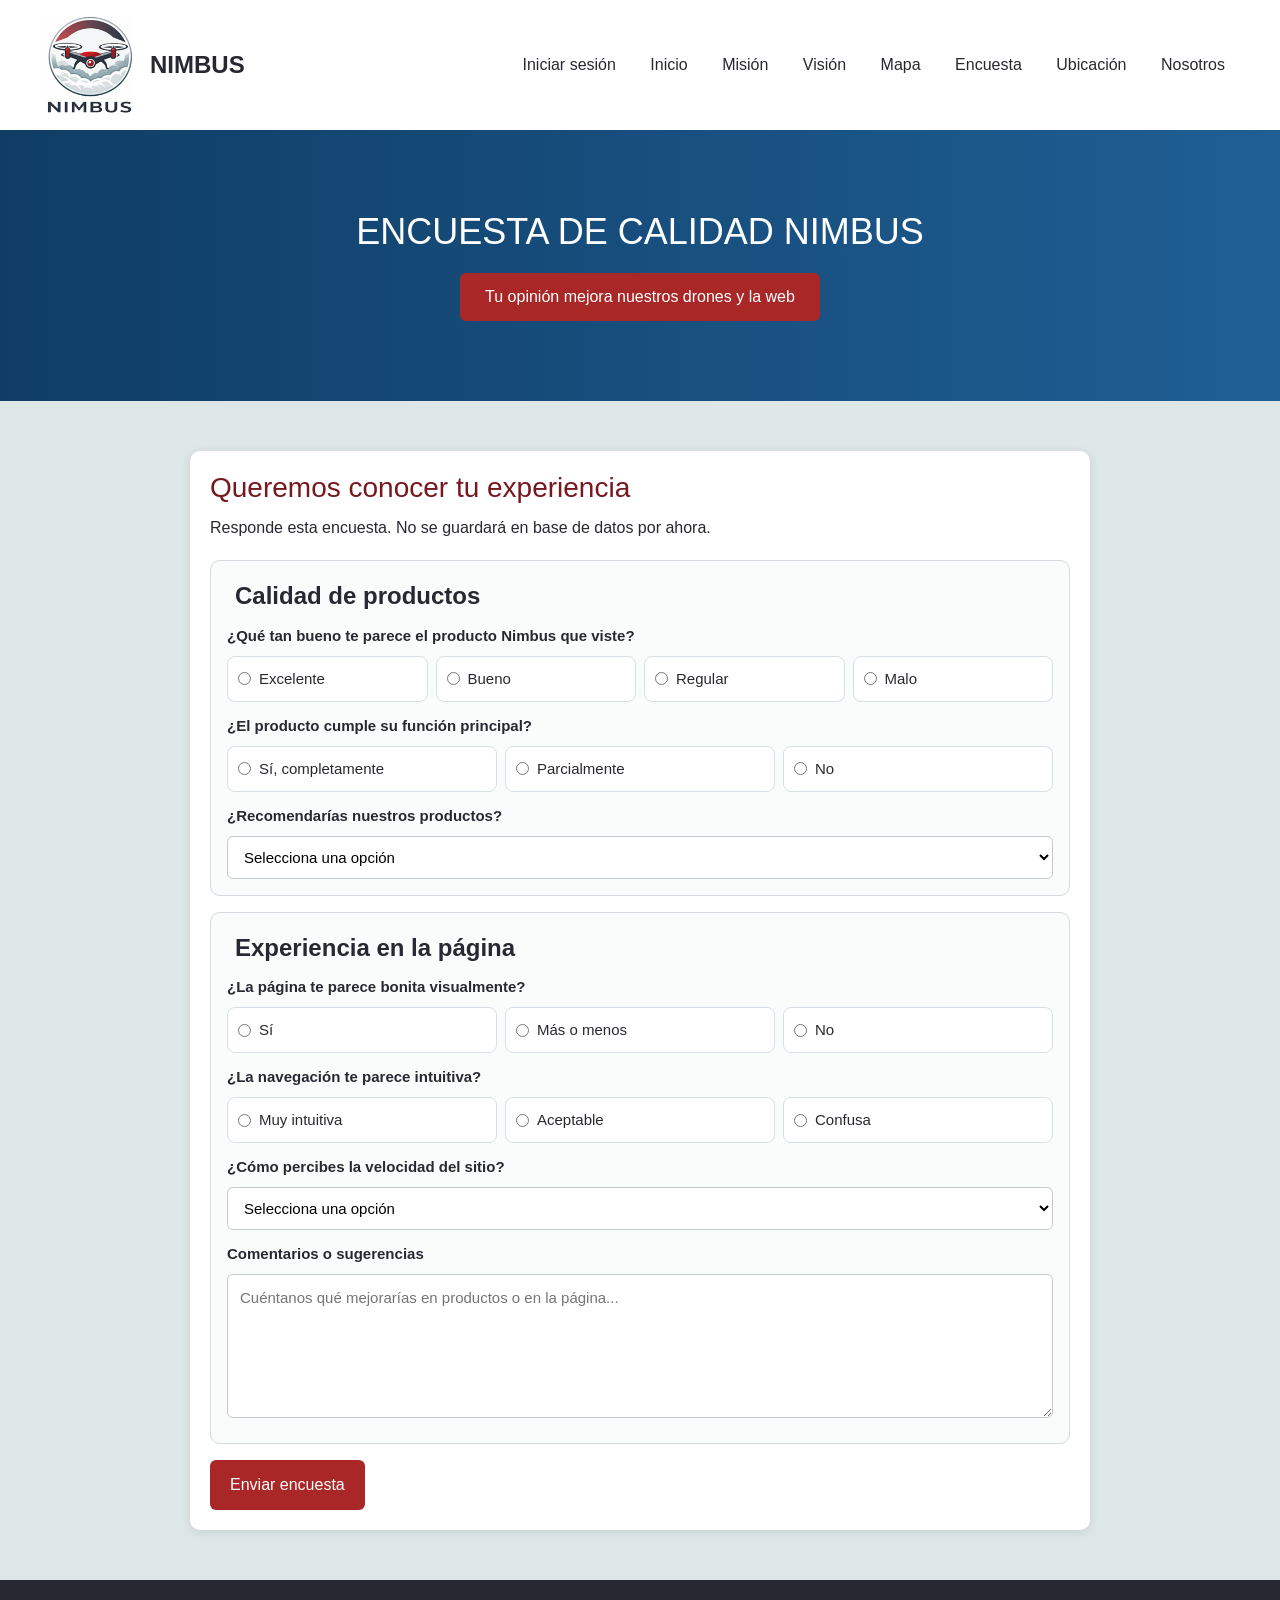
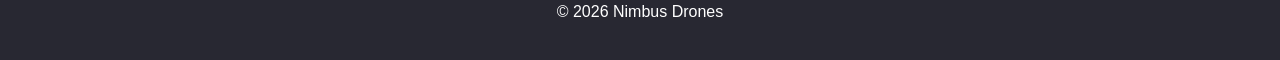
<file: encuesta.html>
<!DOCTYPE html>
<html lang="es">

<head>
<meta charset="UTF-8">
<meta name="viewport" content="width=device-width, initial-scale=1.0">

<title>Encuesta | Nimbus Drones</title>

<!-- Bootstrap CSS -->
<link href="https://cdn.jsdelivr.net/npm/bootstrap@5.3.0/dist/css/bootstrap.min.css" rel="stylesheet">

<!-- Conexión del CSS -->
<link rel="stylesheet" href="disenio.css">

</head>

<body>

<header>

<div class="logo">
    <img src="logo.png" alt="Nimbus Logo">
    <span>NIMBUS</span>
</div>

<nav>
<a href="index.html">Iniciar sesión</a>
<a href="inicio.html">Inicio</a>
<a href="mision.html">Misión</a>
<a href="vision.html">Visión</a>
<a href="mapa.html">Mapa</a>
<a href="encuesta.html">Encuesta</a>
<a href="ubicacion.html">Ubicación</a>
<a href="nosotros.html">Nosotros</a>
</nav>

</header>

<section class="hero">

<h1>ENCUESTA DE CALIDAD NIMBUS</h1>
<button type="button">Tu opinión mejora nuestros drones y la web</button>

</section>

<section class="survey-wrap content">
<h2>Queremos conocer tu experiencia</h2>
<p>Responde esta encuesta. No se guardará en base de datos por ahora.</p>

<form class="survey-form" action="#" method="post">
<fieldset>
<legend>Calidad de productos</legend>

<label>¿Qué tan bueno te parece el producto Nimbus que viste?</label>
<div class="survey-options">
<label><input type="radio" name="producto_bueno"> Excelente</label>
<label><input type="radio" name="producto_bueno"> Bueno</label>
<label><input type="radio" name="producto_bueno"> Regular</label>
<label><input type="radio" name="producto_bueno"> Malo</label>
</div>

<label>¿El producto cumple su función principal?</label>
<div class="survey-options">
<label><input type="radio" name="cumple_funcion"> Sí, completamente</label>
<label><input type="radio" name="cumple_funcion"> Parcialmente</label>
<label><input type="radio" name="cumple_funcion"> No</label>
</div>

<label for="recomendarias">¿Recomendarías nuestros productos?</label>
<select id="recomendarias" name="recomendarias">
<option value="">Selecciona una opción</option>
<option>Sí</option>
<option>No</option>
<option>Tal vez</option>
</select>
</fieldset>

<fieldset>
<legend>Experiencia en la página</legend>

<label>¿La página te parece bonita visualmente?</label>
<div class="survey-options">
<label><input type="radio" name="pagina_bonita"> Sí</label>
<label><input type="radio" name="pagina_bonita"> Más o menos</label>
<label><input type="radio" name="pagina_bonita"> No</label>
</div>

<label>¿La navegación te parece intuitiva?</label>
<div class="survey-options">
<label><input type="radio" name="pagina_intuitiva"> Muy intuitiva</label>
<label><input type="radio" name="pagina_intuitiva"> Aceptable</label>
<label><input type="radio" name="pagina_intuitiva"> Confusa</label>
</div>

<label for="velocidad">¿Cómo percibes la velocidad del sitio?</label>
<select id="velocidad" name="velocidad">
<option value="">Selecciona una opción</option>
<option>Muy rápida</option>
<option>Rápida</option>
<option>Normal</option>
<option>Lenta</option>
</select>

<label for="comentarios">Comentarios o sugerencias</label>
<textarea id="comentarios" name="comentarios" rows="5" placeholder="Cuéntanos qué mejorarías en productos o en la página..."></textarea>
</fieldset>

<button type="button" class="survey-submit">Enviar encuesta</button>
</form>
</section>


<footer>

<p>© 2026 Nimbus Drones</p>

</footer>

<!-- Bootstrap Bundle JS -->
<script src="https://cdn.jsdelivr.net/npm/bootstrap@5.3.0/dist/js/bootstrap.bundle.min.js"></script>

</body>
</html>
</file>
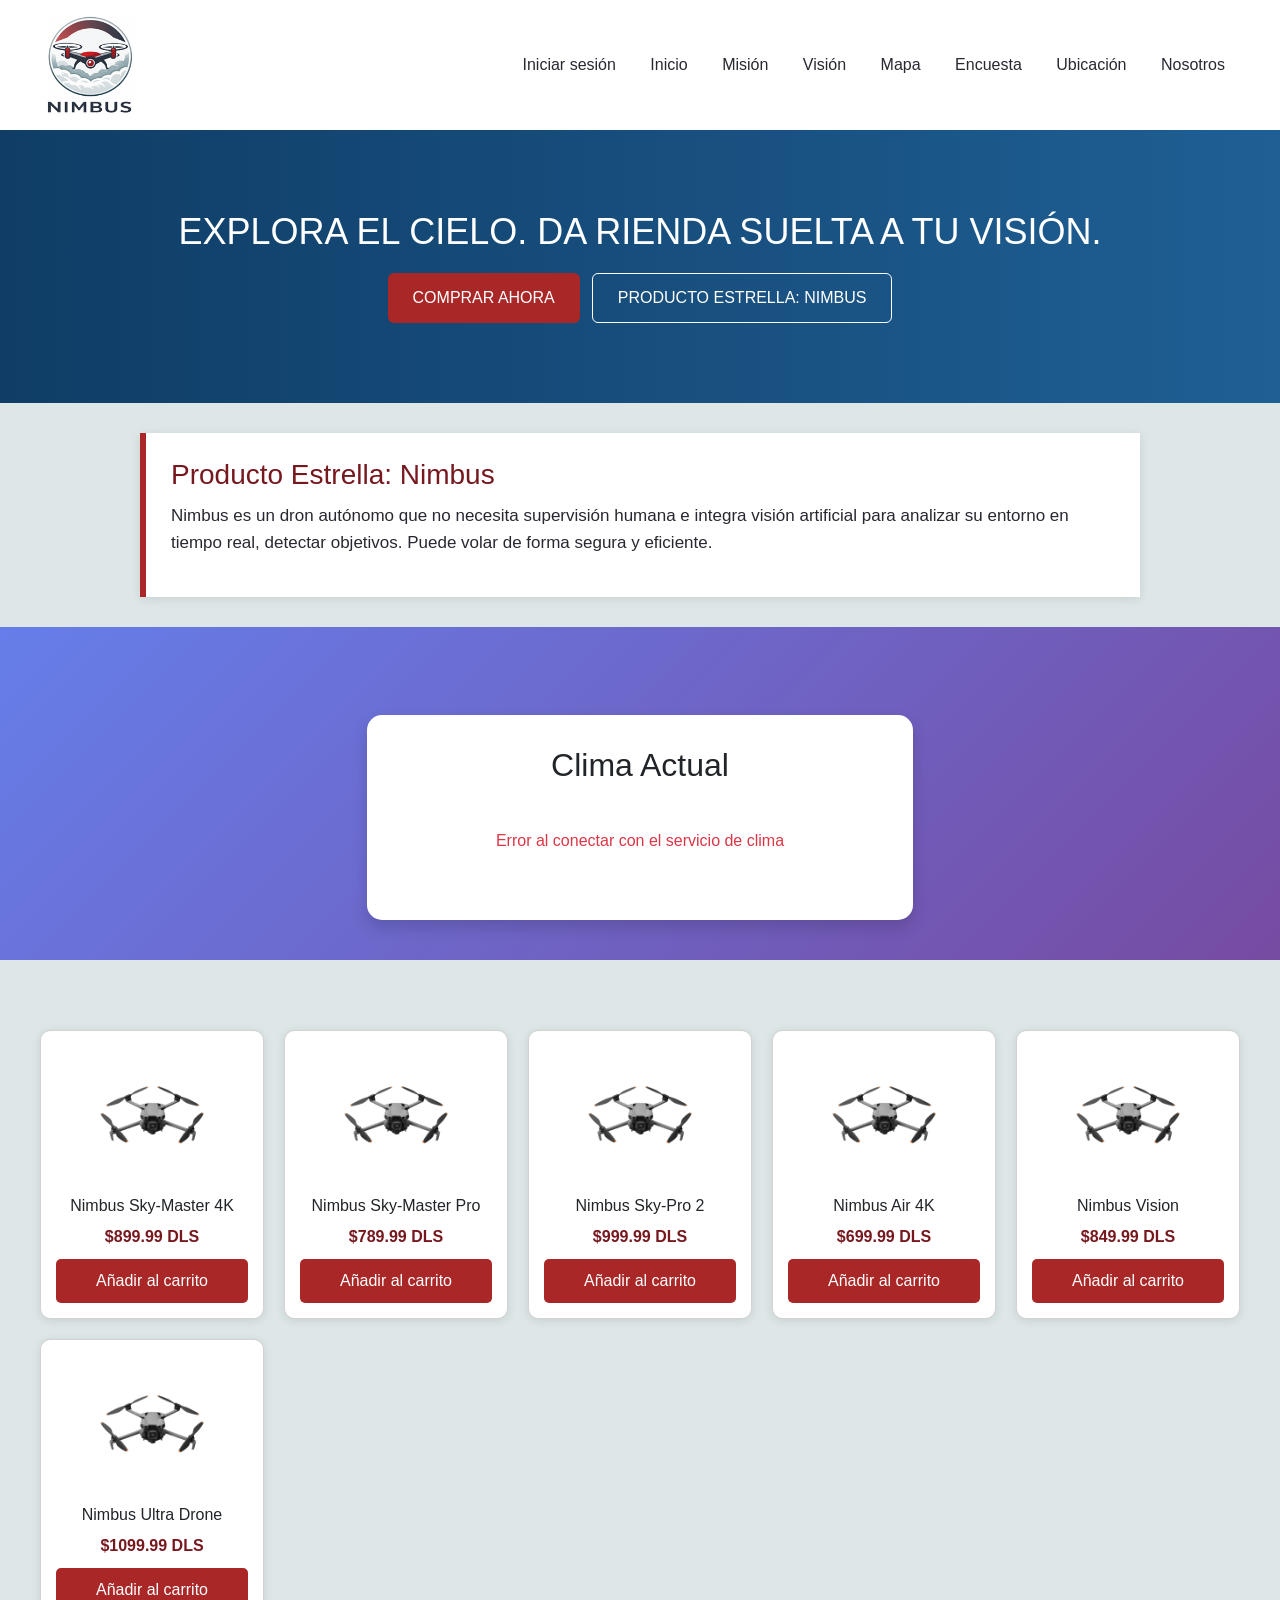
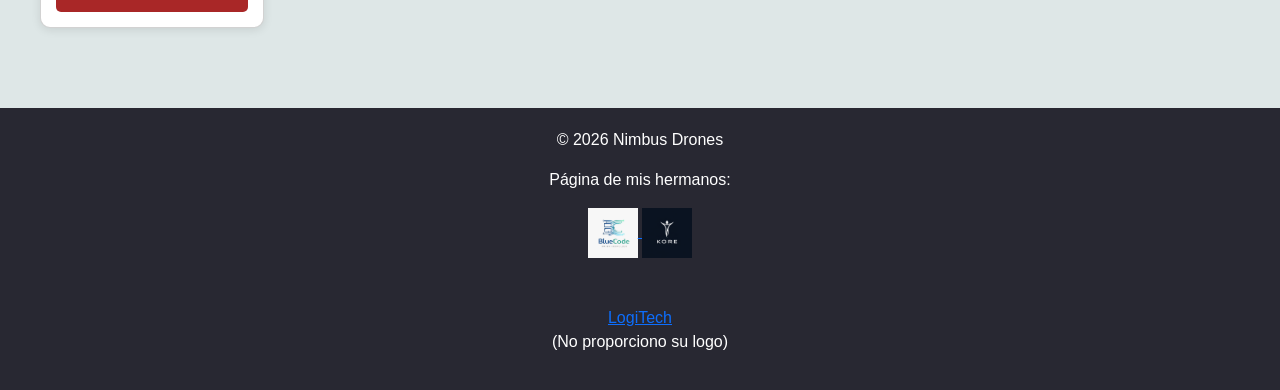
<file: inicio.html>
<!DOCTYPE html>
<html lang="es">

<head>
<meta charset="UTF-8">
<meta name="viewport" content="width=device-width, initial-scale=1.0">

<title>Nimbus Drones</title>

<!-- Bootstrap CSS -->
<link href="https://cdn.jsdelivr.net/npm/bootstrap@5.3.0/dist/css/bootstrap.min.css" rel="stylesheet">

<!-- Conexión del CSS -->
<link rel="stylesheet" href="disenio.css">

</head>

<body>

<header>

<div class="logo">
    <img src="logo.png" alt="Nimbus Logo">
</div>

<nav>
<a href="index.html">Iniciar sesión</a>
<a href="inicio.html">Inicio</a>
<a href="mision.html">Misión</a>
<a href="vision.html">Visión</a>
<a href="mapa.html">Mapa</a>
<a href="encuesta.html">Encuesta</a>
<a href="ubicacion.html">Ubicación</a>
<a href="nosotros.html">Nosotros</a>
</nav>

</header>


<section class="hero">

<h1>EXPLORA EL CIELO. DA RIENDA SUELTA A TU VISIÓN.</h1>
<div class="hero-actions">
<button>COMPRAR AHORA</button>
<a class="hero-btn-secondary" href="#producto-estrella">PRODUCTO ESTRELLA: NIMBUS</a>
</div>

</section>

<section class="featured-product" id="producto-estrella">
<h2>Producto Estrella: Nimbus</h2>
<p>
Nimbus es un dron autónomo que no necesita supervisión humana e integra visión artificial
para analizar su entorno en tiempo real, detectar objetivos. Puede volar de
forma segura y eficiente.
</p>
</section>

<!-- Sección de Clima con OpenWeatherMap API -->
<section class="weather-section">
<div class="container mt-5">
<div class="row">
<div class="col-md-6 mx-auto">
<div class="card weather-card shadow">
<div class="card-body text-center">
<h2 class="card-title mb-4">Clima Actual</h2>
<div id="weather-container" class="weather-info">
<p class="text-muted"><i class="spinner-border spinner-border-sm me-2"></i>Cargando información del clima...</p>
</div>
</div>
</div>
</div>
</div>
</div>
</section>


<section class="products">

<div class="card">
<img src="dron.png">
<h3>Nimbus Sky-Master 4K</h3>
<p class="price">$899.99 DLS</p>
<button>Añadir al carrito</button>
</div>

<div class="card">
<img src="dron.png">
<h3>Nimbus Sky-Master Pro</h3>
<p class="price">$789.99 DLS</p>
<button>Añadir al carrito</button>
</div>

<div class="card">
<img src="dron.png">
<h3>Nimbus Sky-Pro 2</h3>
<p class="price">$999.99 DLS</p>
<button>Añadir al carrito</button>
</div>

<div class="card">
<img src="dron.png">
<h3>Nimbus Air 4K</h3>
<p class="price">$699.99 DLS</p>
<button>Añadir al carrito</button>
</div>

<div class="card">
<img src="dron.png">
<h3>Nimbus Vision</h3>
<p class="price">$849.99 DLS</p>
<button>Añadir al carrito</button>
</div>

<div class="card">
<img src="dron.png">
<h3>Nimbus Ultra Drone</h3>
<p class="price">$1099.99 DLS</p>
<button>Añadir al carrito</button>
</div>

</section>


<footer>

<p>© 2026 Nimbus Drones</p>

<p>Página de mis hermanos: </p>
  
    <a href="https://web-five-sable-74.vercel.app/">
    <img src="Bluecode.png" alt="." width="50" height="50">
</a>

    <a href="https://kore-e33e5.web.app//">
    <img src="kore-drk.png" alt="." width="50" height="50">
</a>
<br><br><br>
    <a href="https://logitech-web-three.vercel.app/">LogiTech</a> <p>(No proporciono su logo)</p>

    
</footer>

<!-- Bootstrap Bundle JS -->
<script src="https://cdn.jsdelivr.net/npm/bootstrap@5.3.0/dist/js/bootstrap.bundle.min.js"></script>

<!-- Script para OpenWeatherMap API -->
<script>
const weatherContainer = document.getElementById('weather-container');
const apiKey = '5fd85e5f9d9e6ef638a100e68c40326d'; // Clave de demostración
const city = 'México'; // Ciudad por defecto

// Función para obtener datos del clima
async function getWeather() {
  try {
    // Primero, obtenemos la geolocalización del usuario si es posible
    if (navigator.geolocation) {
      navigator.geolocation.getCurrentPosition(
        async (position) => {
          const lat = position.coords.latitude;
          const lon = position.coords.longitude;
          await fetchWeatherByCoords(lat, lon);
        },
        () => {
          // Si no se permite ubicación, usamos una ciudad predeterminada
          fetchWeatherByCity(city);
        }
      );
    } else {
      fetchWeatherByCity(city);
    }
  } catch (error) {
    weatherContainer.innerHTML = '<p class="text-danger">Error al cargar el clima</p>';
    console.error('Error:', error);
  }
}

async function fetchWeatherByCoords(lat, lon) {
  try {
    const response = await fetch(
      `https://api.openweathermap.org/data/2.5/weather?lat=${lat}&lon=${lon}&units=metric&lang=es&appid=${apiKey}`
    );
    const data = await response.json();
    displayWeather(data);
  } catch (error) {
    console.error('Error:', error);
    fetchWeatherByCity(city);
  }
}

async function fetchWeatherByCity(cityName) {
  try {
    const response = await fetch(
      `https://api.openweathermap.org/data/2.5/weather?q=${cityName}&units=metric&lang=es&appid=${apiKey}`
    );
    const data = await response.json();
    if (data.cod === 200) {
      displayWeather(data);
    } else {
      weatherContainer.innerHTML = '<p class="text-danger">No se pudo obtener el clima</p>';
    }
  } catch (error) {
    console.error('Error:', error);
    weatherContainer.innerHTML = '<p class="text-danger">Error al conectar con el servicio de clima</p>';
  }
}

function displayWeather(data) {
  const temp = Math.round(data.main.temp);
  const description = data.weather[0].description;
  const icon = data.weather[0].icon;
  const city = data.name;
  const country = data.sys.country;
  const humidity = data.main.humidity;
  const windSpeed = Math.round(data.wind.speed * 3.6); // Convertir m/s a km/h

  const iconUrl = `https://openweathermap.org/img/wn/${icon}@4x.png`;

  weatherContainer.innerHTML = `
    <div class="weather-display">
      <h3 class="mb-3">${city}, ${country}</h3>
      <img src="${iconUrl}" alt="${description}" style="width: 80px; height: 80px;">
      <p class="display-4 mb-0">${temp}°C</p>
      <p class="text-capitalize text-muted mb-3">${description}</p>
      <div class="row mt-4">
        <div class="col-6">
          <p><strong>Humedad:</strong> ${humidity}%</p>
        </div>
        <div class="col-6">
          <p><strong>Viento:</strong> ${windSpeed} km/h</p>
        </div>
      </div>
    </div>
  `;
}

// Cargar clima al abrir la página
getWeather();
</script>

</body>

</html>
</file>
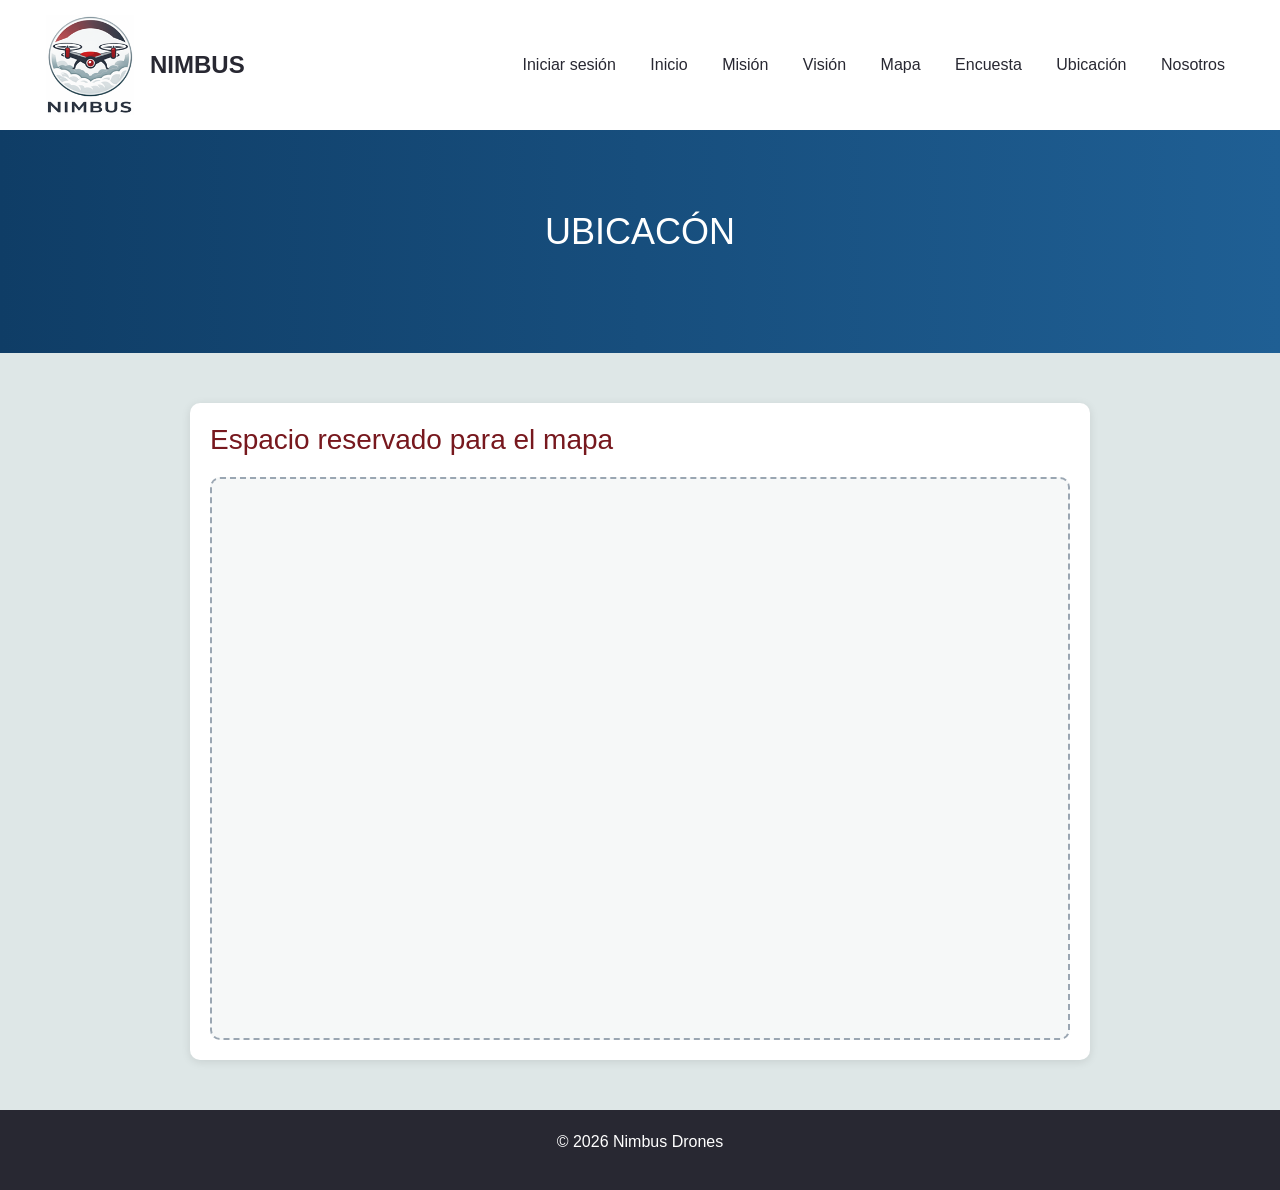
<file: mapa.html>
<!DOCTYPE html>
<html lang="es">

<head>
<meta charset="UTF-8">
<meta name="viewport" content="width=device-width, initial-scale=1.0">

<title>Mapa | Nimbus Drones</title>

<!-- Bootstrap CSS -->
<link href="https://cdn.jsdelivr.net/npm/bootstrap@5.3.0/dist/css/bootstrap.min.css" rel="stylesheet">

<!-- Conexión del CSS -->
<link rel="stylesheet" href="disenio.css">

</head>

<body>

<header>

<div class="logo">
    <img src="logo.png" alt="Nimbus Logo">
    <span>NIMBUS</span>
</div>

<nav>
<a href="index.html">Iniciar sesión</a>
<a href="inicio.html">Inicio</a>
<a href="mision.html">Misión</a>
<a href="vision.html">Visión</a>
<a href="mapa.html">Mapa</a>
<a href="encuesta.html">Encuesta</a>
<a href="ubicacion.html">Ubicación</a>
<a href="nosotros.html">Nosotros</a>
</nav>

</header>

<section class="hero">

<h1>UBICACÓN</h1>

</section>

<section class="map-placeholder content">
<h2>Espacio reservado para el mapa</h2>
<div class="map-box">
<iframe src="https://www.google.com/maps/embed?pb=!1m18!1m12!1m3!1d351.11767555343727!2d-103.19347405760045!3d20.660851341168414!2m3!1f0!2f0!3f0!3m2!1i1024!2i768!4f13.1!3m3!1m2!1s0x8428b5e96e4bbd65%3A0x3116a98101842b0f!2sCETI%20Plantel%20Rio%20Santiago!5e0!3m2!1ses-419!2smx!4v1776956485370!5m2!1ses-419!2smx" width="600" height="450" style="border:0;" allowfullscreen="" loading="lazy" referrerpolicy="no-referrer-when-downgrade"></iframe>
</div>
</section>


<footer>

<p>© 2026 Nimbus Drones</p>

</footer>

<!-- Bootstrap Bundle JS -->
<script src="https://cdn.jsdelivr.net/npm/bootstrap@5.3.0/dist/js/bootstrap.bundle.min.js"></script>

</body>
</html>
</file>
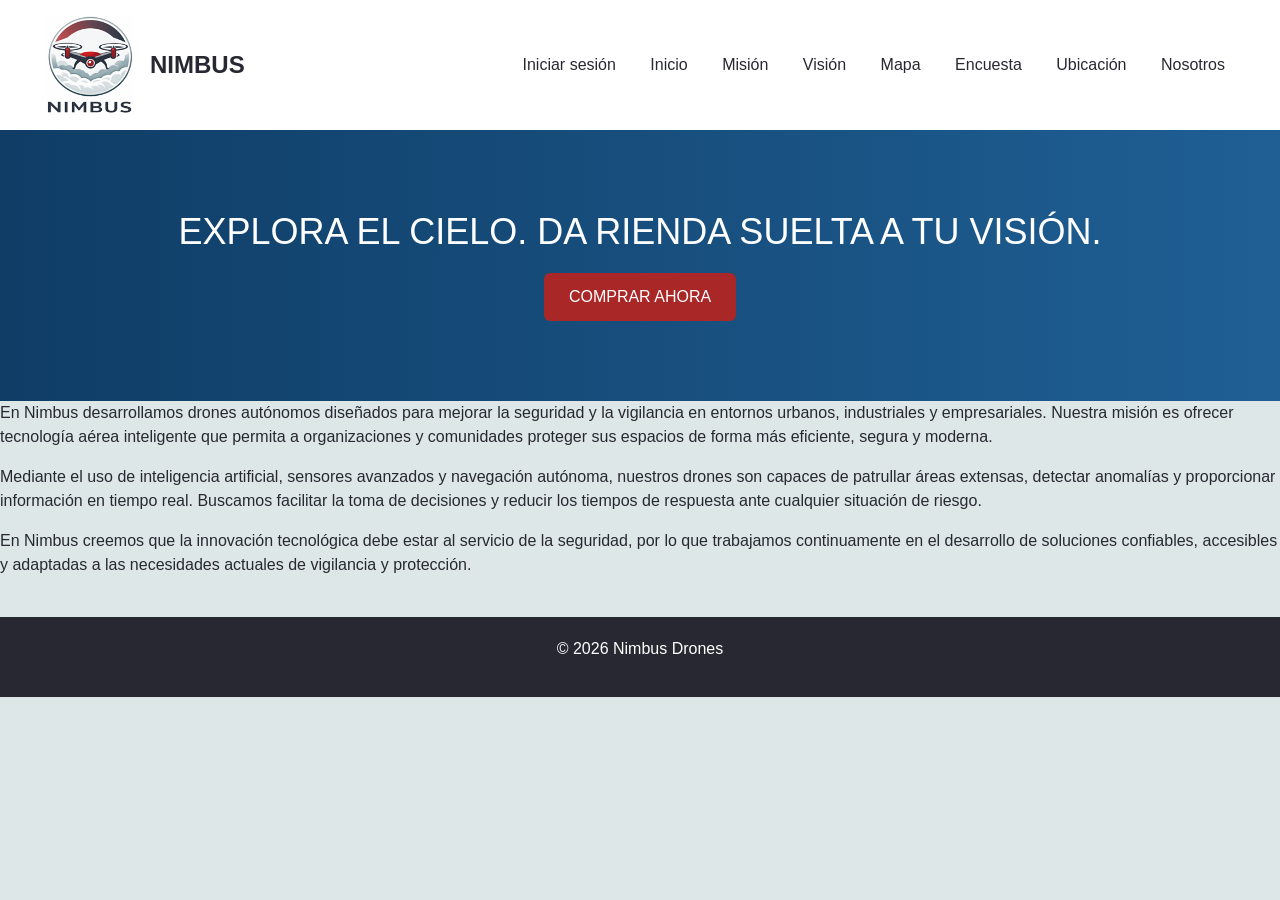
<file: mision.html>
<!DOCTYPE html>
<html lang="es">

<head>
<meta charset="UTF-8">
<meta name="viewport" content="width=device-width, initial-scale=1.0">

<title>Nimbus Drones</title>

<!-- Bootstrap CSS -->
<link href="https://cdn.jsdelivr.net/npm/bootstrap@5.3.0/dist/css/bootstrap.min.css" rel="stylesheet">

<!-- Conexión del CSS -->
<link rel="stylesheet" href="disenio.css">

</head>

<body>

<header>

<div class="logo">
    <img src="logo.png" alt="Nimbus Logo">
    <span>NIMBUS</span>
</div>

<nav>
<a href="index.html">Iniciar sesión</a>
<a href="inicio.html">Inicio</a>
<a href="mision.html">Misión</a>
<a href="vision.html">Visión</a>
<a href="mapa.html">Mapa</a>
<a href="encuesta.html">Encuesta</a>
<a href="ubicacion.html">Ubicación</a>
<a href="nosotros.html">Nosotros</a>
</nav>

</header>


<section class="hero">

<h1>EXPLORA EL CIELO. DA RIENDA SUELTA A TU VISIÓN.</h1>
<button>COMPRAR AHORA</button>

</section>


<section>
    <p>
En Nimbus desarrollamos drones autónomos diseñados para mejorar la seguridad y la vigilancia en entornos urbanos, industriales y empresariales. Nuestra misión es ofrecer tecnología aérea inteligente que permita a organizaciones y comunidades proteger sus espacios de forma más eficiente, segura y moderna.
</p>

<p>
Mediante el uso de inteligencia artificial, sensores avanzados y navegación autónoma, nuestros drones son capaces de patrullar áreas extensas, detectar anomalías y proporcionar información en tiempo real. Buscamos facilitar la toma de decisiones y reducir los tiempos de respuesta ante cualquier situación de riesgo.
</p>

<p>
En Nimbus creemos que la innovación tecnológica debe estar al servicio de la seguridad, por lo que trabajamos continuamente en el desarrollo de soluciones confiables, accesibles y adaptadas a las necesidades actuales de vigilancia y protección.
</p>
</section>


<footer>

<p>© 2026 Nimbus Drones</p>

</footer>

<!-- Bootstrap Bundle JS -->
<script src="https://cdn.jsdelivr.net/npm/bootstrap@5.3.0/dist/js/bootstrap.bundle.min.js"></script>

</body>
</html>
</file>
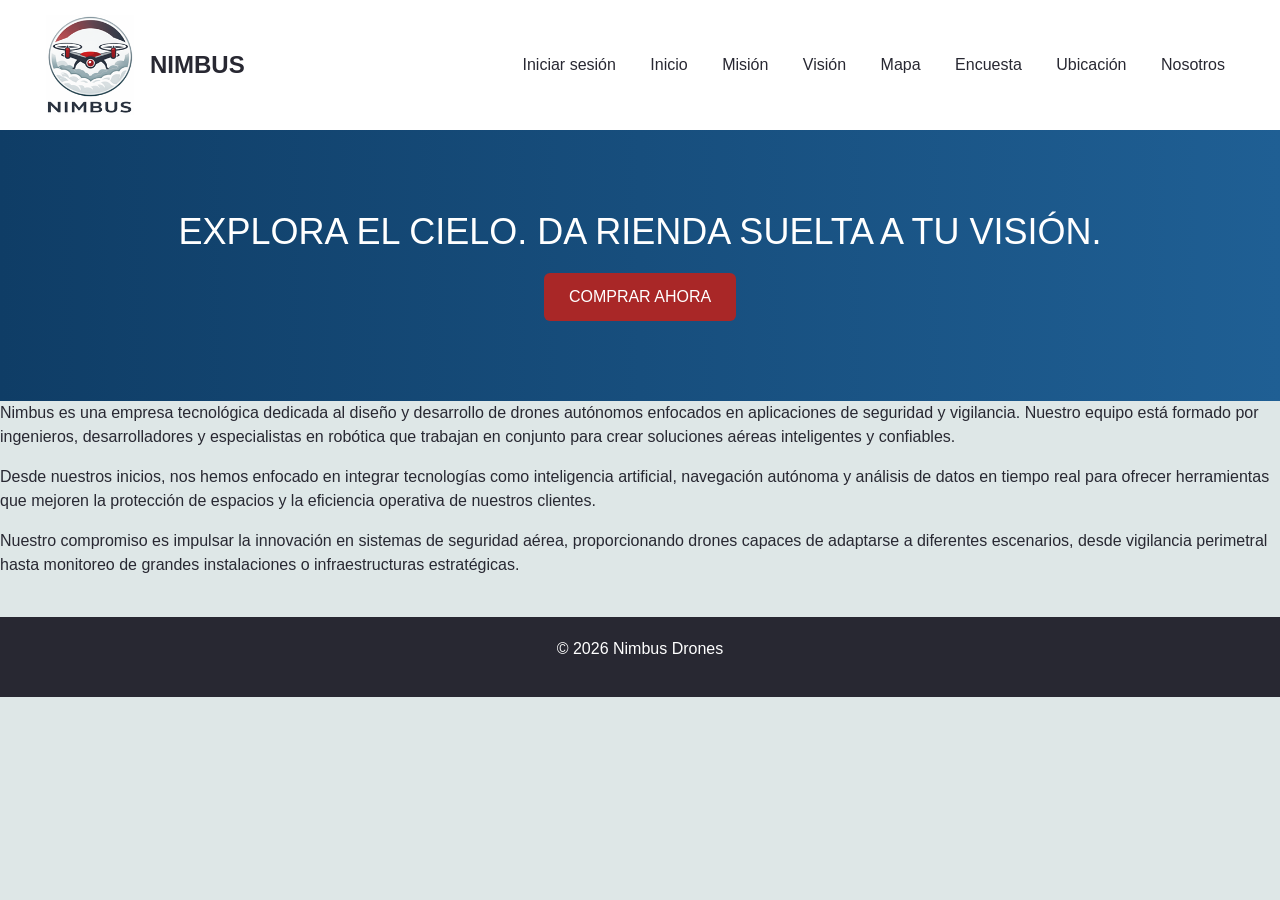
<file: nosotros.html>
<!DOCTYPE html>
<html lang="es">

<head>
<meta charset="UTF-8">
<meta name="viewport" content="width=device-width, initial-scale=1.0">

<title>Nimbus Drones</title>

<!-- Bootstrap CSS -->
<link href="https://cdn.jsdelivr.net/npm/bootstrap@5.3.0/dist/css/bootstrap.min.css" rel="stylesheet">

<!-- Conexión del CSS -->
<link rel="stylesheet" href="disenio.css">

</head>

<body>

<header>

<div class="logo">
    <img src="logo.png" alt="Nimbus Logo">
    <span>NIMBUS</span>
</div>

<nav>
<a href="index.html">Iniciar sesión</a>
<a href="inicio.html">Inicio</a>
<a href="mision.html">Misión</a>
<a href="vision.html">Visión</a>
<a href="mapa.html">Mapa</a>
<a href="encuesta.html">Encuesta</a>
<a href="ubicacion.html">Ubicación</a>
<a href="nosotros.html">Nosotros</a>
</nav>

</header>


<section class="hero">

<h1>EXPLORA EL CIELO. DA RIENDA SUELTA A TU VISIÓN.</h1>
<button>COMPRAR AHORA</button>

</section>


<section>
<p>
Nimbus es una empresa tecnológica dedicada al diseño y desarrollo de drones autónomos enfocados en aplicaciones de seguridad y vigilancia. Nuestro equipo está formado por ingenieros, desarrolladores y especialistas en robótica que trabajan en conjunto para crear soluciones aéreas inteligentes y confiables.
</p>

<p>
Desde nuestros inicios, nos hemos enfocado en integrar tecnologías como inteligencia artificial, navegación autónoma y análisis de datos en tiempo real para ofrecer herramientas que mejoren la protección de espacios y la eficiencia operativa de nuestros clientes.
</p>

<p>
Nuestro compromiso es impulsar la innovación en sistemas de seguridad aérea, proporcionando drones capaces de adaptarse a diferentes escenarios, desde vigilancia perimetral hasta monitoreo de grandes instalaciones o infraestructuras estratégicas.
</p>
</section>


<footer>

<p>© 2026 Nimbus Drones</p>

</footer>

<!-- Bootstrap Bundle JS -->
<script src="https://cdn.jsdelivr.net/npm/bootstrap@5.3.0/dist/js/bootstrap.bundle.min.js"></script>

</body>
</html>
</file>
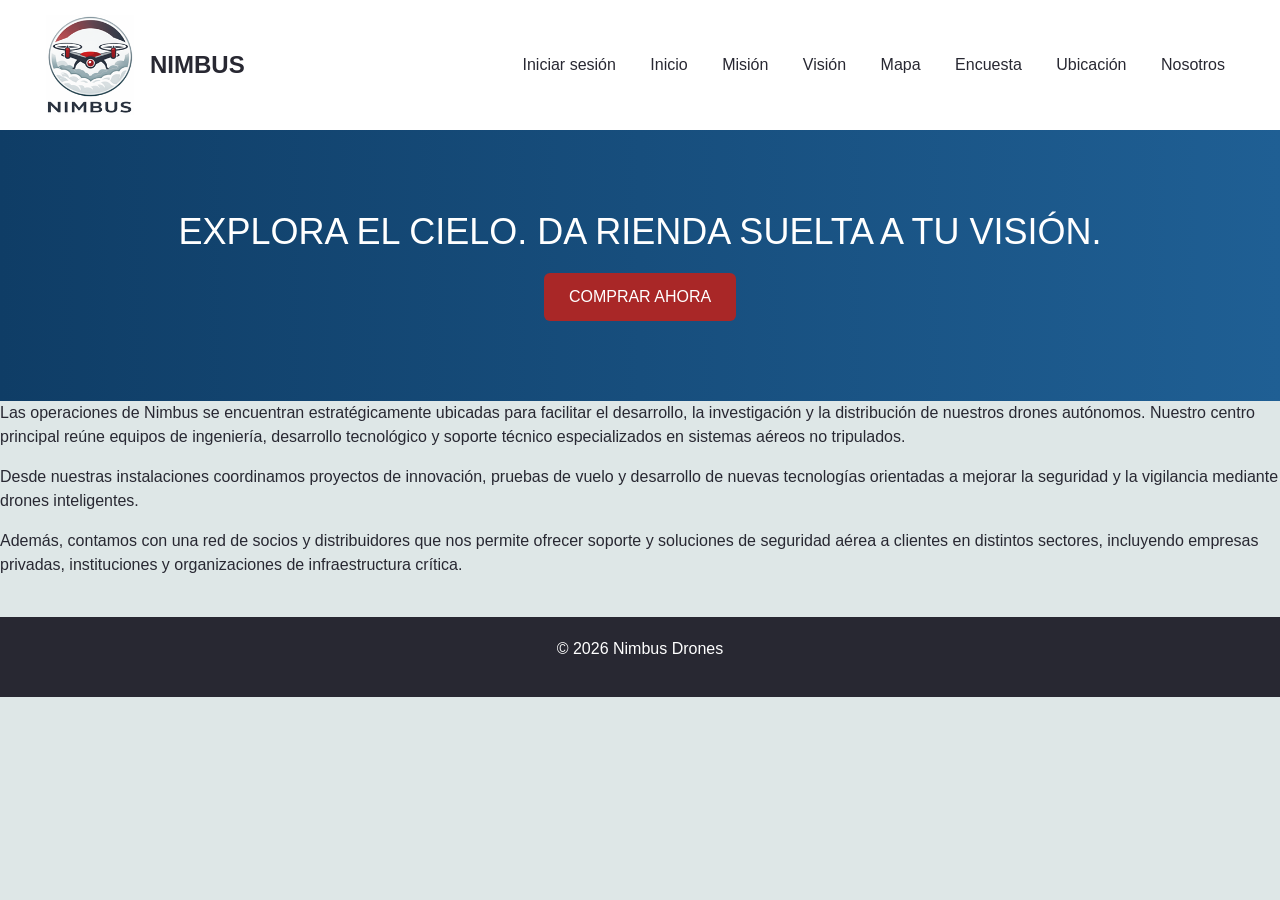
<file: ubicacion.html>
<!DOCTYPE html>
<html lang="es">

<head>
<meta charset="UTF-8">
<meta name="viewport" content="width=device-width, initial-scale=1.0">

<title>Nimbus Drones</title>

<!-- Bootstrap CSS -->
<link href="https://cdn.jsdelivr.net/npm/bootstrap@5.3.0/dist/css/bootstrap.min.css" rel="stylesheet">

<!-- Conexión del CSS -->
<link rel="stylesheet" href="disenio.css">

</head>

<body>

<header>

<div class="logo">
    <img src="logo.png" alt="Nimbus Logo">
    <span>NIMBUS</span>
</div>

<nav>
<a href="index.html">Iniciar sesión</a>
<a href="inicio.html">Inicio</a>
<a href="mision.html">Misión</a>
<a href="vision.html">Visión</a>
<a href="mapa.html">Mapa</a>
<a href="encuesta.html">Encuesta</a>
<a href="ubicacion.html">Ubicación</a>
<a href="nosotros.html">Nosotros</a>
</nav>

</header>


<section class="hero">

<h1>EXPLORA EL CIELO. DA RIENDA SUELTA A TU VISIÓN.</h1>
<button>COMPRAR AHORA</button>

</section>


<section>
<p>
Las operaciones de Nimbus se encuentran estratégicamente ubicadas para facilitar el desarrollo, la investigación y la distribución de nuestros drones autónomos. Nuestro centro principal reúne equipos de ingeniería, desarrollo tecnológico y soporte técnico especializados en sistemas aéreos no tripulados.
</p>

<p>
Desde nuestras instalaciones coordinamos proyectos de innovación, pruebas de vuelo y desarrollo de nuevas tecnologías orientadas a mejorar la seguridad y la vigilancia mediante drones inteligentes.
</p>

<p>
Además, contamos con una red de socios y distribuidores que nos permite ofrecer soporte y soluciones de seguridad aérea a clientes en distintos sectores, incluyendo empresas privadas, instituciones y organizaciones de infraestructura crítica.
</p>
</section>


<footer>

<p>© 2026 Nimbus Drones</p>

</footer>

<!-- Bootstrap Bundle JS -->
<script src="https://cdn.jsdelivr.net/npm/bootstrap@5.3.0/dist/js/bootstrap.bundle.min.js"></script>

</body>
</html>
</file>
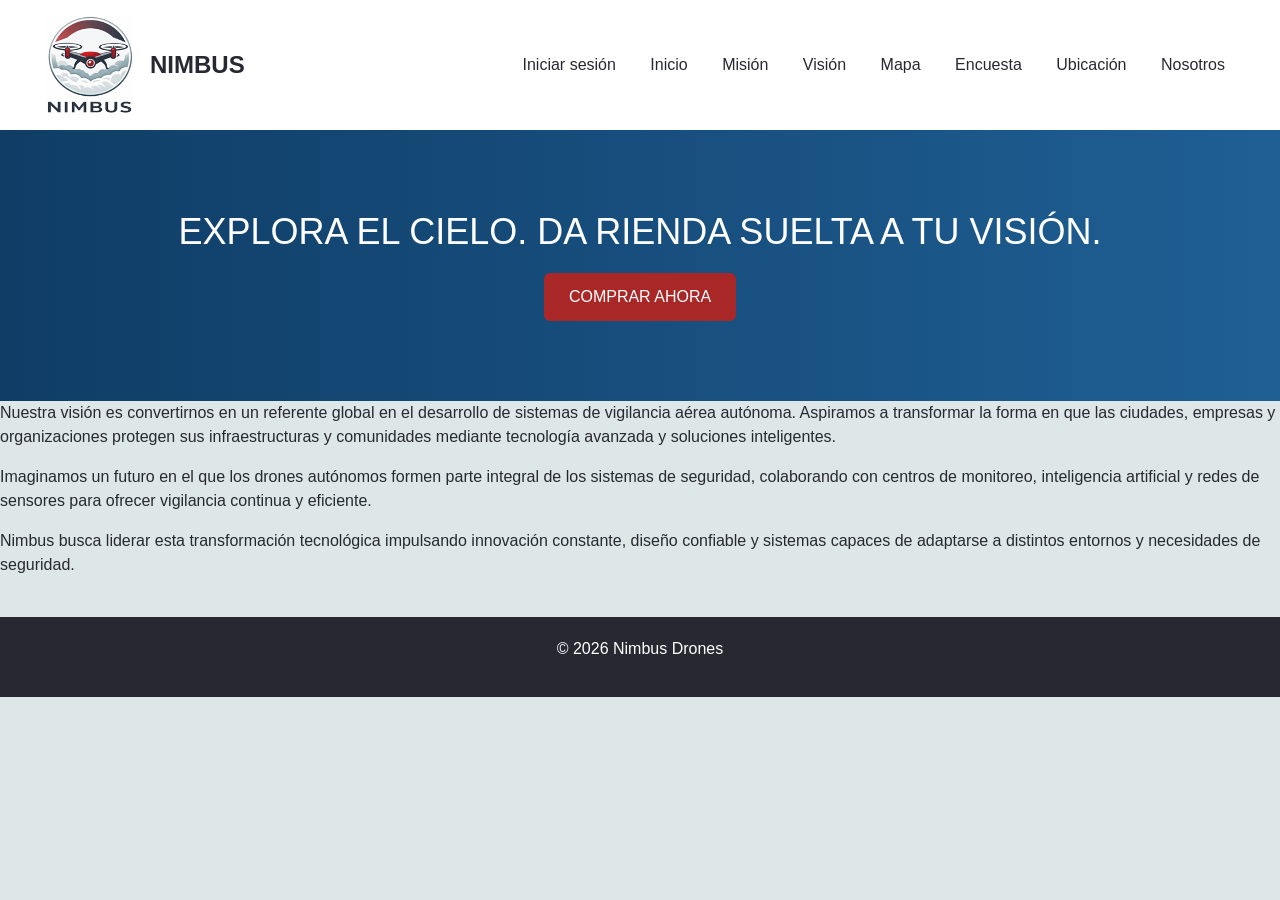
<file: vision.html>
<!DOCTYPE html>
<html lang="es">

<head>
<meta charset="UTF-8">
<meta name="viewport" content="width=device-width, initial-scale=1.0">

<title>Nimbus Drones</title>

<!-- Bootstrap CSS -->
<link href="https://cdn.jsdelivr.net/npm/bootstrap@5.3.0/dist/css/bootstrap.min.css" rel="stylesheet">

<!-- Conexión del CSS -->
<link rel="stylesheet" href="disenio.css">

</head>

<body>

<header>

<div class="logo">
    <img src="logo.png" alt="Nimbus Logo">
    <span>NIMBUS</span>
</div>

<nav>
<a href="index.html">Iniciar sesión</a>
<a href="inicio.html">Inicio</a>
<a href="mision.html">Misión</a>
<a href="vision.html">Visión</a>
<a href="mapa.html">Mapa</a>
<a href="encuesta.html">Encuesta</a>
<a href="ubicacion.html">Ubicación</a>
<a href="nosotros.html">Nosotros</a>
</nav>

</header>


<section class="hero">

<h1>EXPLORA EL CIELO. DA RIENDA SUELTA A TU VISIÓN.</h1>
<button>COMPRAR AHORA</button>

</section>


<section>
<p>
Nuestra visión es convertirnos en un referente global en el desarrollo de sistemas de vigilancia aérea autónoma. Aspiramos a transformar la forma en que las ciudades, empresas y organizaciones protegen sus infraestructuras y comunidades mediante tecnología avanzada y soluciones inteligentes.
</p>

<p>
Imaginamos un futuro en el que los drones autónomos formen parte integral de los sistemas de seguridad, colaborando con centros de monitoreo, inteligencia artificial y redes de sensores para ofrecer vigilancia continua y eficiente.
</p>

<p>
Nimbus busca liderar esta transformación tecnológica impulsando innovación constante, diseño confiable y sistemas capaces de adaptarse a distintos entornos y necesidades de seguridad.
</p>
</section>


<footer>

<p>© 2026 Nimbus Drones</p>

</footer>

<!-- Bootstrap Bundle JS -->
<script src="https://cdn.jsdelivr.net/npm/bootstrap@5.3.0/dist/js/bootstrap.bundle.min.js"></script>

</body>
</html>
</file>
<file: disenio.css>
:root{
--dark:#282832;
--red-dark:#77181E;
--red:#A92727;
--light:#ffffff;
--bg:#DEE7E7;
}

.content{
max-width:900px;
margin:50px auto;
padding:20px;
font-size:18px;
line-height:1.6;
background:white;
border-radius:10px;
box-shadow:0 2px 10px rgba(0,0,0,0.1);
}

*{
margin:0;
padding:0;
box-sizing:border-box;
font-family:Arial, Helvetica, sans-serif;
}

body{
background:var(--bg);
color:var(--dark);
}

/* NAVBAR */

header{
background:var(--light);
padding:15px 40px;
display:flex;
justify-content:space-between;
align-items:center;
}

.logo{
font-size:24px;
font-weight:bold;
}

nav a{
margin:0 15px;
text-decoration:none;
color:var(--dark);
font-weight:500;
}

nav a:hover{
color:var(--red);
}

/* HERO */

.hero{
background:linear-gradient(90deg,#0f3d66,#1f5f94);
color:white;
text-align:center;
padding:80px 20px;
}

.hero h1{
font-size:36px;
margin-bottom:20px;
}

.hero-actions{
display:flex;
justify-content:center;
gap:12px;
flex-wrap:wrap;
}

.hero button{
background:var(--red);
border:none;
padding:12px 25px;
color:white;
font-size:16px;
border-radius:6px;
cursor:pointer;
}

.hero button:hover{
background:var(--red-dark);
}

.hero-btn-secondary{
display:inline-block;
background:transparent;
border:1px solid #ffffff;
padding:12px 25px;
color:#ffffff;
font-size:16px;
border-radius:6px;
text-decoration:none;
}

.hero-btn-secondary:hover{
background:rgba(255,255,255,0.15);
}

.featured-product{
max-width:1000px;
margin:30px auto 0;
padding:25px;
background:var(--light);
border-left:6px solid var(--red);
box-shadow:0 2px 10px rgba(0,0,0,0.1);
}

.featured-product h2{
font-size:28px;
margin-bottom:10px;
color:var(--red-dark);
}

.featured-product p{
font-size:17px;
line-height:1.6;
}

/* PRODUCTOS */

.products{
padding:40px;
display:grid;
grid-template-columns:repeat(auto-fit,minmax(220px,1fr));
gap:20px;
}

.card{
background:white;
border-radius:10px;
padding:15px;
text-align:center;
box-shadow:0 2px 10px rgba(0,0,0,0.1);
}

.card img{
width:100%;
height:140px;
object-fit:contain;
}

.card h3{
font-size:16px;
margin:10px 0;
}

.price{
color:var(--red-dark);
font-weight:bold;
margin-bottom:10px;
}

.card button{
background:var(--red);
border:none;
color:white;
padding:10px 15px;
border-radius:5px;
cursor:pointer;
}

.card button:hover{
background:var(--red-dark);
}

/* FOOTER */

footer{
background:var(--dark);
color:white;
text-align:center;
padding:20px;
margin-top:40px;
}

.logo{
display:flex;
align-items:center;
gap:10px;
font-size:24px;
font-weight:bold;
}

.logo img{
width:100px;
height:100px;
object-fit:contain;
}

/* LOGIN */

.login-page{
min-height:calc(100vh - 194px);
display:flex;
align-items:center;
justify-content:center;
padding:40px 20px;
}

.login-card{
position:relative;
width:100%;
max-width:460px;
background:var(--light);
border-radius:12px;
padding:30px 24px 70px;
box-shadow:0 2px 10px rgba(0,0,0,0.1);
border-top:6px solid var(--red);
}

.login-card h1{
font-size:30px;
margin-bottom:10px;
color:var(--red-dark);
}

.login-card p{
font-size:16px;
line-height:1.5;
margin-bottom:20px;
}

.login-form{
display:flex;
flex-direction:column;
gap:10px;
}

.login-form label{
font-weight:600;
font-size:14px;
}

.login-form input{
padding:11px 12px;
border:1px solid #c3c9cf;
border-radius:6px;
font-size:15px;
}

.login-form input:focus{
outline:none;
border-color:#1f5f94;
box-shadow:0 0 0 2px rgba(31,95,148,0.15);
}

.login-form button{
margin-top:8px;
background:var(--red);
border:none;
color:var(--light);
padding:12px 16px;
border-radius:6px;
font-size:16px;
cursor:pointer;
}

.login-form button:hover{
background:var(--red-dark);
}

.skip-login{
position:absolute;
right:24px;
bottom:24px;
background:transparent;
border:1px solid var(--dark);
color:var(--dark);
padding:8px 12px;
border-radius:6px;
text-decoration:none;
font-size:14px;
}

.skip-login:hover{
background:#f0f3f3;
}

.login-footer{
text-align:center;
margin-top:20px;
font-size:14px;
}

.login-footer p{
margin:0;
}

.login-footer a{
color:var(--red);
text-decoration:none;
font-weight:600;
}

.login-footer a:hover{
color:var(--red-dark);
text-decoration:underline;
}

/* MAPA */

.map-placeholder h2{
font-size:28px;
color:var(--red-dark);
margin-bottom:12px;
}

.map-placeholder p{
font-size:16px;
line-height:1.6;
}

.map-box{
margin-top:20px;
border:2px dashed #9aa6b2;
border-radius:10px;
padding:50px 20px;
text-align:center;
background:#f6f8f8;
}

/* ENCUESTA */

.survey-wrap h2{
font-size:28px;
color:var(--red-dark);
margin-bottom:10px;
}

.survey-wrap > p{
font-size:16px;
margin-bottom:20px;
}

.survey-form{
display:flex;
flex-direction:column;
gap:16px;
}

.survey-form fieldset{
border:1px solid #d3d9df;
border-radius:10px;
padding:16px;
background:#fafcfc;
}

.survey-form legend{
padding:0 8px;
font-weight:700;
color:var(--dark);
}

.survey-form label{
display:block;
font-weight:600;
font-size:15px;
margin-top:12px;
}

.survey-options{
display:grid;
grid-template-columns:repeat(auto-fit,minmax(170px,1fr));
gap:8px;
margin-top:8px;
}

.survey-options label{
margin-top:0;
font-weight:500;
display:flex;
gap:8px;
align-items:center;
background:#ffffff;
border:1px solid #d8dfe6;
border-radius:8px;
padding:10px;
}

.survey-form select,
.survey-form textarea{
width:100%;
margin-top:8px;
padding:11px 12px;
border:1px solid #c3c9cf;
border-radius:6px;
font-size:15px;
font-family:Arial, Helvetica, sans-serif;
background:#ffffff;
}

.survey-form select:focus,
.survey-form textarea:focus{
outline:none;
border-color:#1f5f94;
box-shadow:0 0 0 2px rgba(31,95,148,0.15);
}

.survey-submit{
align-self:flex-start;
background:var(--red);
border:none;
color:var(--light);
padding:12px 20px;
border-radius:6px;
font-size:16px;
cursor:pointer;
}

.survey-submit:hover{
background:var(--red-dark);
}

/* WEATHER SECTION */

.weather-section {
  background: linear-gradient(135deg, #667eea 0%, #764ba2 100%);
  padding: 40px 20px;
  margin: 30px 0;
}

.weather-card {
  background: white;
  border-radius: 15px;
  border: none;
}

.weather-info {
  padding: 20px;
}

.weather-display {
  animation: fadeIn 0.5s ease-in;
}

.weather-display h3 {
  color: var(--dark);
  font-weight: bold;
  margin-bottom: 20px;
}

.weather-display p {
  margin: 10px 0;
}

@keyframes fadeIn {
  from {
    opacity: 0;
  }
  to {
    opacity: 1;
  }
}

@media (max-width:700px){
header{
padding:15px 20px;
flex-direction:column;
gap:12px;
}

nav{
display:flex;
flex-wrap:wrap;
justify-content:center;
row-gap:8px;
}

nav a{
margin:0 8px;
}

.login-card{
padding:24px 18px 70px;
}

.login-card h1{
font-size:26px;
}

.survey-options{
grid-template-columns:1fr;
}
}
</file>
